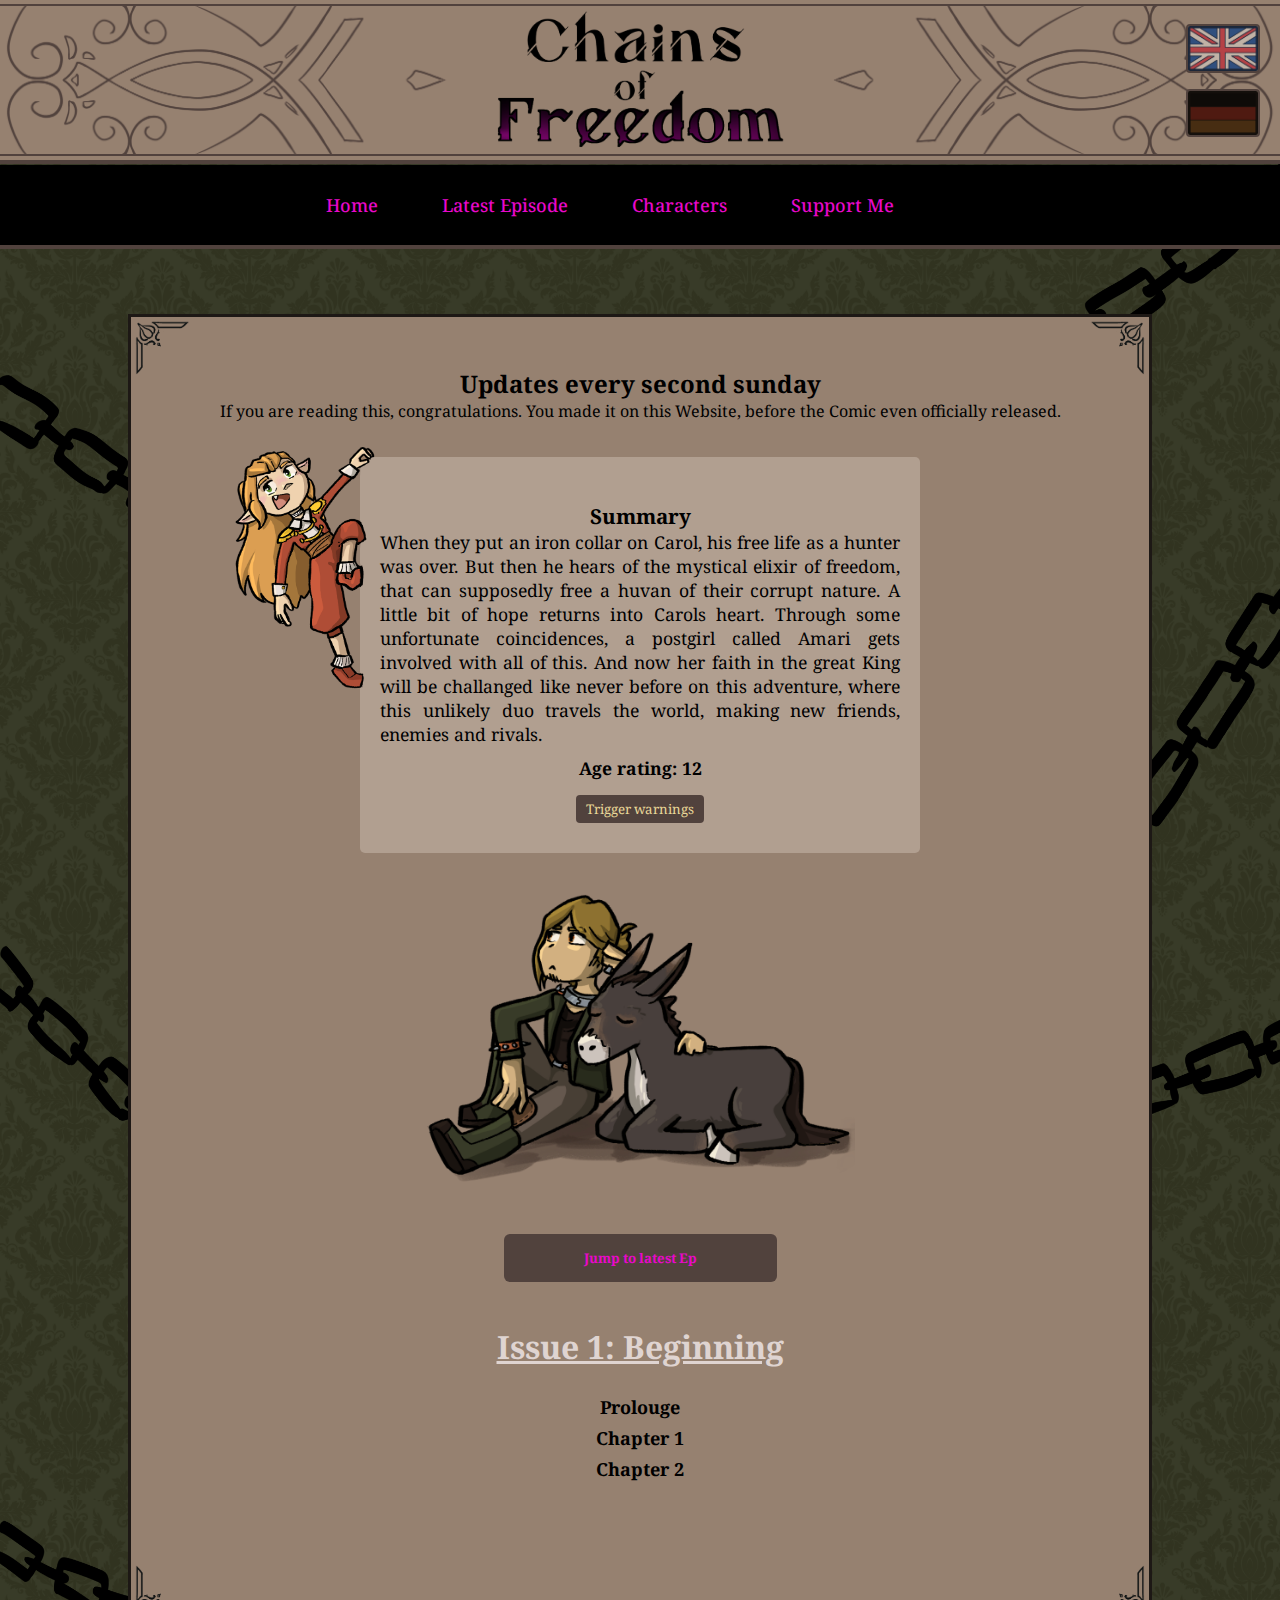
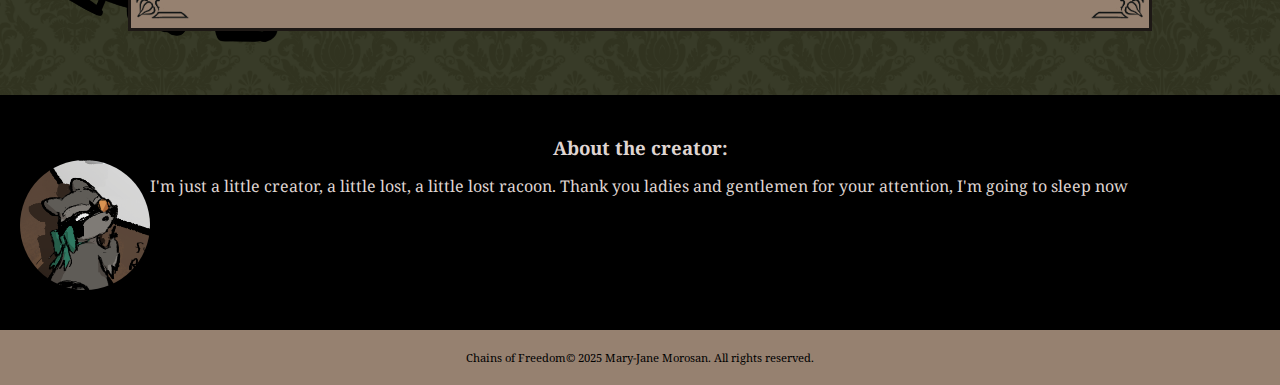
<file: index.html>
<!DOCTYPE html>
<html>
  <head>
    <!-- Light Mode -->
<link rel="stylesheet" href="style hp.css" media="(prefers-color-scheme: light)">

<!-- Dark Mode -->
<link rel="stylesheet" href="style hp dark.css" media="(prefers-color-scheme: dark)">
    <link href="https://fonts.googleapis.com/css2?family=Noto+Serif:ital,wght@0,100..900;1,100..900&display=swap" rel="stylesheet">
    <title>Chains of Freedom Home Page</title>
    <meta name="viewport" content="width=device-width, initial-scale=1.0">
  </head>
<body>
  
 <div class="top-bar">
  <div class="line top-line"></div>

  <div class="top-deco-left">
    <img src="Img/head deco desktop left.png" class="bar-deco desktop"/>
    <img src="Img/head deco tablet left.png" class="bar-deco tablet"/>
    <img src="Img/head deco mobile left.png" class="bar-deco mobile"/>
  </div>

  <div class="top-deco-right">
    <img src="Img/head deco desktop right.png" class="bar-deco desktop"/>
    <img src="Img/head deco tablet right.png" class="bar-deco tablet"/>
    <img src="Img/head deco mobile right.png" class="bar-deco mobile"/>
  </div>

  <div class="titlecard">
    <a href="index.html">
      <img src="Img/Title card.png" width="290px" />
    </a>
  </div>

  <div class="stack" id="desktop-languages">
    <div class="eng">
      <img src="Img/Eng on.png" width="70px" />
    </div>
    <div class="deu">
      <img id="deuFlag" src="Img/Deu off.png" width="70px" />
    </div>
  </div>

  <div class="line bottom-line"></div>
</div>

<hr style="color:#1d1815" />

<nav class="navbar">
  <div class="mobile-top">
    <div class="menu-icon" id="menu-icon">&#9776;</div>
    <div class="languages">
      <img src="Img/Eng on.png" width="40" />
      <img src="Img/Deu off.png" width="40"
           onmouseover="this.src='Img/Deu on.png';"
           onmouseout="this.src='Img/Deu off.png';" />
    </div>
  </div>

  <ul class="nav-bar" id="nav-bar">
    <li class="nav-button" id="selected"><a href="index.html">Home</a></li>
    <li class="nav-button"><a href="Episode Pages/A0 Ch0.html">Latest Episode</a></li>
    <li class="nav-button"><a href="Characters/Characters.html">Characters</a></li>
    <li class="nav-button"><a href="Support me/Support Me.html">Support Me</a></li>
    <li style="text-decoration: line-through;" class="disabled" ><a href="#" >Bonus</a></li>
  </ul>
</nav>

<script>
  const menuIcon = document.getElementById("menu-icon");
  const navBar = document.getElementById("nav-bar");
  menuIcon.addEventListener("click", () => { navBar.classList.toggle("show"); });

  const deuFlag = document.getElementById("deuFlag");
  deuFlag.addEventListener("mouseover", () => { deuFlag.src = "Img/Deu on.png"; });
  deuFlag.addEventListener("mouseout",  () => { deuFlag.src = "Img/Deu off.png"; });
</script>

<hr style="color:#1d1815">

<!-- Content -->
<div class="body">
  <div class="corner-top">
    <img id="top-left" src="Img/corner top left.png" width="60px" height="60px"/>
    <img id="top-right" src="Img/corner top right.png" width="60px" height="60px"/>
  </div>
  
  <h2 id="update-schedule">Updates every second sunday</h2>
  <p id="update-note">If you are reading this, congratulations. You made it on this Website, before the Comic even officially released.</p>

  <div class="chibi-container">
  <div id="amari" class="chibi">
    <img src="Img/Chibi Amari.png" alt="Amari" />
  </div>

  <div class="sumtext">
    <h3 class="summary">Summary</h3>
    <p>When they put an iron collar on Carol, his free life as a hunter was over. But then he hears of the mystical elixir of freedom, that can supposedly free a huvan of their corrupt nature. A little bit of hope returns into Carols heart. Through some unfortunate coincidences, a postgirl called Amari gets involved with all of this. And now her faith in the great King will be challanged like never before on this adventure, where this unlikely duo travels the world, making new friends, enemies and rivals. 
    </p>
    <div class="age-rating">
      <h4>Age rating: 12</h4>
    </div>
    <div id="triggers">Religious-Themes, christian-themes, mild-swearing, depiction-of-emotional-abuse, mild-blood, ...</div>
    <button id="toggle" class="trigger-warnings">Trigger warnings</button>
    <script>
  document.addEventListener("DOMContentLoaded", () => {
    const triggers = document.getElementById("triggers");
    const toggle = document.getElementById("toggle");

    if (triggers && toggle) {
      triggers.style.display = "none"; // start hidden

      toggle.addEventListener("click", () => {
        if (triggers.style.display === "none") {
          triggers.style.display = "block";
        } else {
          triggers.style.display = "none";
        }
      });
    }
  });
</script>
  </div>
</div>

  <div id="carol"><img src="Img\Chibi Carol.png" width="50%"/></div>
  <script type="text/JavaScript">
    
  </script>
<button id="newest-shiat"><a href="Episode Pages\test page\Episode Structure" class="ugly-link">Jump to latest Ep</a> </button>

  <div class="arc-decoration">
    <div class="chapter-box" id="Arc-box">
      <h1 class="Arc"> Issue 1: Beginning</h1>
   
        <ul>
          <li><a href="Episode Pages\A0 Ch0.html" class="chapter">Prolouge</a></li>
          <li><a href="#" class="chapter">Chapter 1</a></li>
          <li><a href="#" class="chapter">Chapter 2</a></li>
        </ul>
    </div>  

    <div id="jun" class="chibi">
      <img src="Img/Chibi Jun.png" alt="Jun" />
    </div>
  </div>

  <div class="corner-bottom">
    <div id="bottom-left"> <img src="Img\corner bottom left.png" width="60px" height="60px"/></div>
    <div id="bottom-right"> <img src="Img\corner bottom right.png" width="60px" height="60px"/></div>
  </div>
</div>

<div class="about-creator">
  <h3 id="creator">About the creator:</h3>
  <div class="me">
    <img id="avatar" src="Img/Profile pics/MJ Sona.png" width="130px" height="130px"/>
    <p id="about-me">
      I'm just a little creator, a little lost, a little lost racoon. Thank you ladies and gentlemen for your attention, I'm going to sleep now
    </p>
  </div>
</div>

<div class="footer">
<div> <p id="copyright">Chains of Freedom© 2025 Mary-Jane Morosan. All rights reserved.</p> </div>
</div>
</body>
</html>
</file>
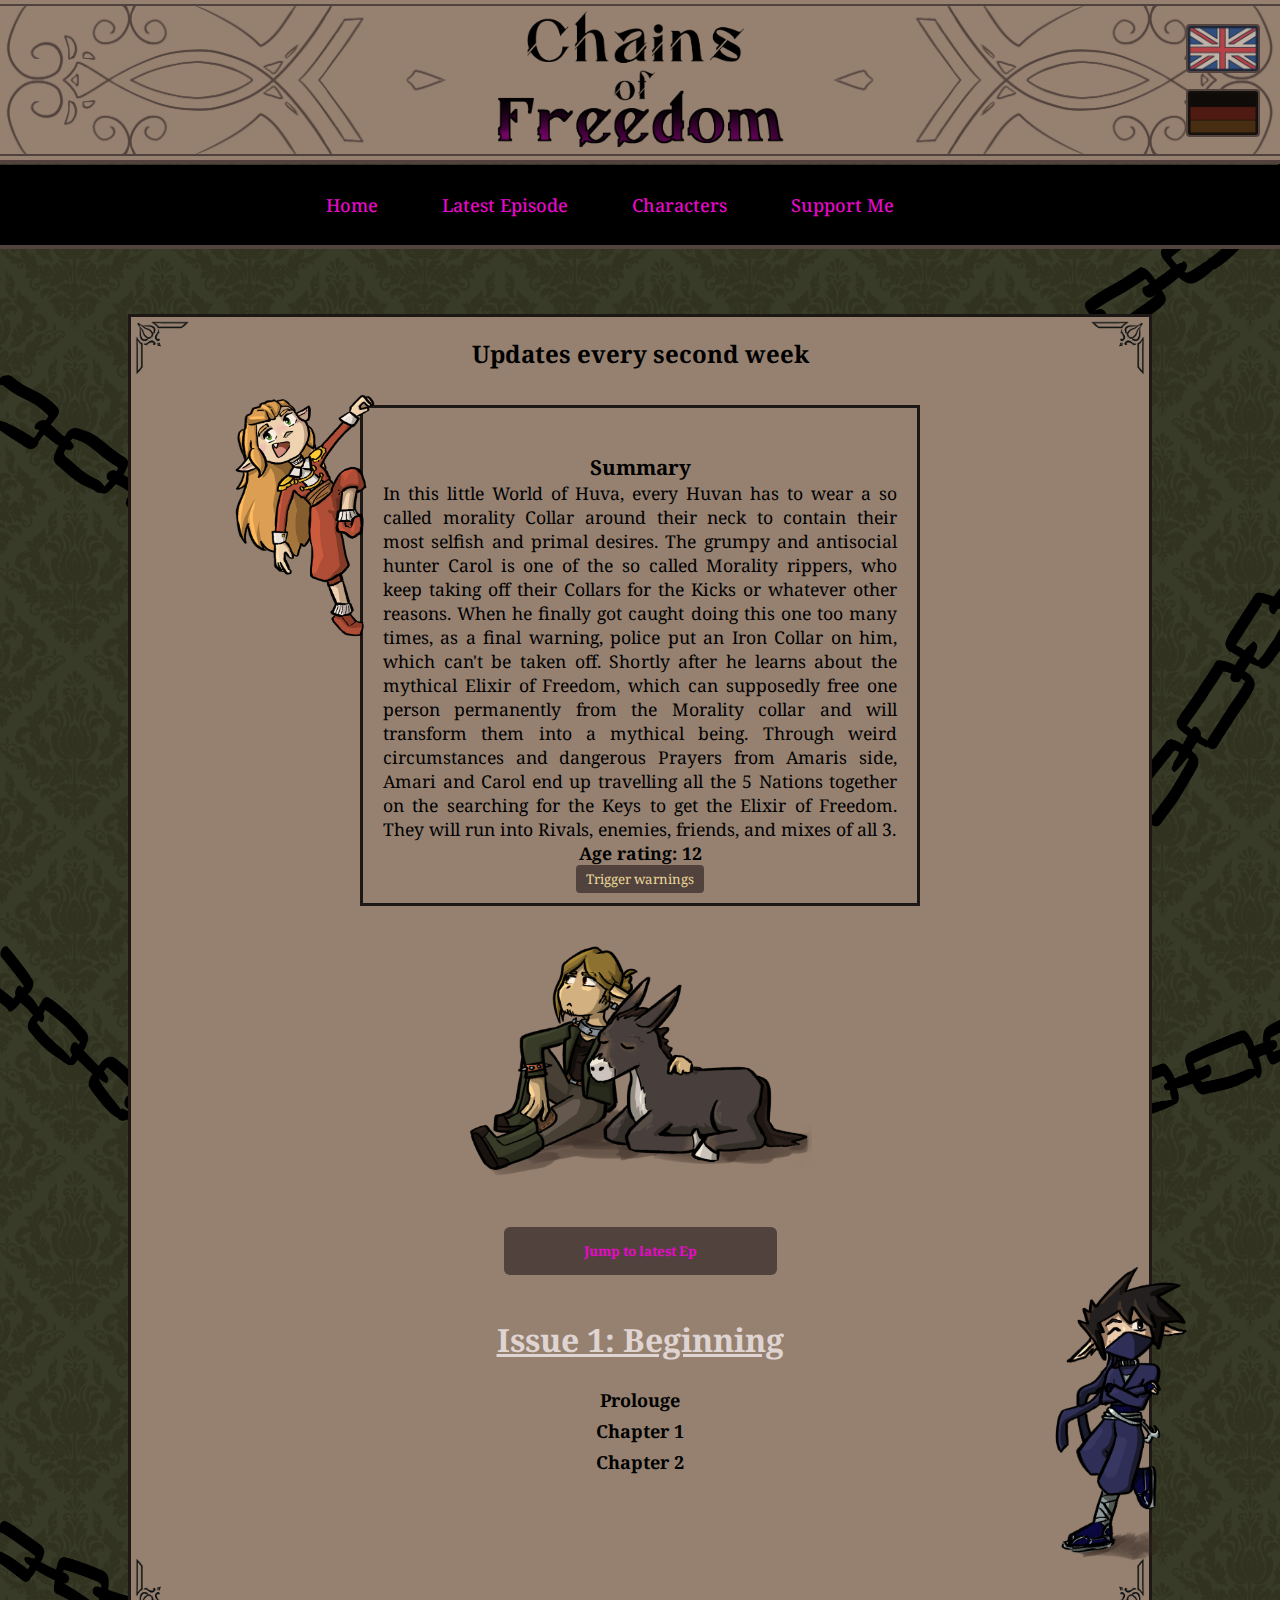
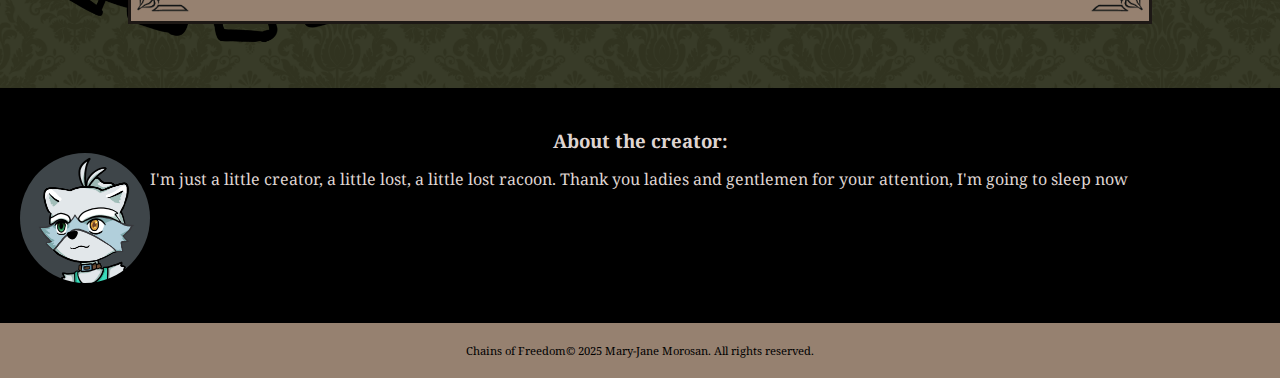
<file: Homepage Cof.html>
<!DOCTYPE html>

<html>
  <!--Header-->
  <head>
    <link href="/Home Page/style hp.css" rel="stylesheet"/>
    <link href="https://fonts.googleapis.com/css2?family=Noto+Serif:ital,wght@0,100..900;1,100..900&display=swap" rel="stylesheet">
    <title>Chains of Freedom Home Page</title>
  </head>
<body>
  
<div class="top-bar">
  <!-- Top horizontal line -->
  <div class="line top-line"></div>

  <!-- Left ornaments -->
  <div class="top-deco-left">
    <img src="\Home Page\Img\head deco desktop left.png" class="bar-deco desktop"/>
    <img src="\Home Page\Img\head deco tablet left.png" class="bar-deco tablet"/>
    <img src="\Home Page\Img\head deco mobile left.png" class="bar-deco mobile"/>
  </div>

  <!-- Right ornaments -->
  <div class="top-deco-right">
    <img src="\Home Page\Img\head deco desktop right.png" class="bar-deco desktop"/>
    <img src="\Home Page\Img\head deco tablet right.png" class="bar-deco tablet"/>
    <img src="\Home Page\Img\head deco mobile right.png" class="bar-deco mobile"/>
  </div>

  <!-- Title card -->
  <div class="titlecard">
    <a href="\Home Page\Homepage Cof.html">
      <img src="/Home Page/Img/Title card.png" width="290px" />
    </a>
  </div>

  <!-- Desktop language buttons -->
  <div class="stack" id="desktop-languages">
    <div class="eng">
      <img src="/Home Page/Img/Eng on.png" width="70px" />
    </div>
    <div class="deu">
      <img id="deuFlag" src="/Home Page/Img/Deu off.png" width="70px" />
    </div>
  </div>

  <!-- Bottom horizontal line -->
  <div class="line bottom-line"></div>
</div>

<hr style="color:#1d1815" />

<nav class="navbar">
  <!-- Mobile top bar -->
  <div class="mobile-top">
    <div class="menu-icon" id="menu-icon">&#9776;</div>
    <div class="languages">
      <img src="/Home Page/Img/Eng on.png" width="40" />
      <img
        src="/Home Page/Img/Deu off.png"
        width="40"
        onmouseover="this.src='/Home Page/Img/Deu on.png';"
        onmouseout="this.src='/Home Page/Img/Deu off.png';"
      />
    </div>
  </div>

  <!-- Navigation list -->
    
  <ul class="nav-bar" id="nav-bar">
    <li class="nav-button" id="selected"><a href="\Home Page\Homepage Cof.html">Home</a></li>
<!-- Don't forget to keep updating the latest 
     episode to jump to the right anchor tag -->
    <li class="nav-button"><a href="\Episode Pages\A0 Ch0.html#episode2">Latest Episode</a></li>
    <li class="nav-button"><a href="\Characters\Characters.html">Characters</a></li>
    <li class="nav-button"><a href="\Support me\Support Me.html">Support Me</a></li>
    <li style="text-decoration: line-through;" class="disabled" ><a href="#" >Bonus</a></li>   
    <!-- enable bonus again, by readding the nav button class -->
  </ul>
</nav>

<script>
  // Hamburger toggle
  const menuIcon = document.getElementById("menu-icon");
  const navBar = document.getElementById("nav-bar");
  menuIcon.addEventListener("click", () => {
    navBar.classList.toggle("show");
  });

  // Hover effect for desktop Deu flag
  const deuFlag = document.getElementById("deuFlag");
  deuFlag.addEventListener("mouseover", () => {
    deuFlag.src = "/Home Page/Img/Deu on.png";
  });
  deuFlag.addEventListener("mouseout", () => {
    deuFlag.src = "/Home Page/Img/Deu off.png";
  });
</script>
    
  <hr style="color:#1d1815">

<!-- Content -->
<div class="body">
  <div class="corner-top">
    <img id="top-left" src="/Home Page/Img/corner top left.png" width="60px" height="60px"/>
    <img id="top-right" src="/Home Page/Img/corner top right.png" width="60px" height="60px"/>
  </div>
  
  <h2 id="update-schedule">Updates every second week</h2>

  <div class="chibi-container">
  <div id="amari" class="chibi">
    <img src="/Home Page/Img/Chibi Amari.png" alt="Amari" />
  </div>

  <div class="sumtext">
    <h3 class="summary">Summary</h3>
    <p>In this little World of Huva, every Huvan has to wear a so called morality Collar around their neck to contain their most selfish and primal desires. 
The grumpy and antisocial hunter Carol is one of the so called Morality rippers, who keep taking off their Collars for the Kicks or whatever other reasons. When he finally got caught doing this one too many times, as a final warning, police put an Iron Collar on him, which can't be taken off. Shortly after he learns about the mythical Elixir of Freedom, which can supposedly free one person permanently from the Morality collar and will transform them into a mythical being. Through weird circumstances and dangerous Prayers from Amaris side, Amari and Carol end up travelling all the 5 Nations together on the searching for the Keys to get the Elixir of Freedom. They will run into Rivals, enemies, friends, and mixes of all 3.
</p>
    <div class="age-rating">
      <h4>Age rating: 12</h4>
    </div>
    <div id="triggers">Religious-Themes, christian-themes, mild-swearing, depiction-of-emotional-abuse, mild-blood, ...</div>
    <button id="toggle">Trigger warnings</button>
    <script>
  document.addEventListener("DOMContentLoaded", () => {
    const triggers = document.getElementById("triggers");
    const toggle = document.getElementById("toggle");

    if (triggers && toggle) {
      triggers.style.display = "none"; // start hidden

      toggle.addEventListener("click", () => {
        if (triggers.style.display === "none") {
          triggers.style.display = "block";
        } else {
          triggers.style.display = "none";
        }
      });
    }
  });
</script>
  </div>
</div>

  <div id="carol"><img src="\Home Page\Img\Chibi Carol.png" width="40%"/></div>
  <script type="text/JavaScript">
    
  </script>
<button id="newest-shiat"><a href="\Episode Pages\test page\Episode Structure" class="ugly-link">Jump to latest Ep</a> </button>

  <div class="arc-decoration">
    <div class="chapter-box" id="Arc-box">
      <h1 class="Arc"> Issue 1: Beginning</h1>
   
        <ul>
          <li><a href="\Episode Pages\A0 Ch0.html" class="chapter">Prolouge</a></li>
          <li><a href="#" class="chapter">Chapter 1</a></li>
          <li><a href="#" class="chapter">Chapter 2</a></li>
        </ul>
    </div>  

    <div id="jun" class="chibi">
      <img src="/Home Page/Img/Chibi Jun.png" alt="Jun" />
    </div>
  </div>

  <div class="corner-bottom">
    <div id="bottom-left"> <img src="\Home Page\Img\corner bottom left.png" width="60px" height="60px"/></div>
    <div id="bottom-right"> <img src="\Home Page\Img\corner bottom right.png" width="60px" height="60px"/></div>
  </div>
</div>

<div class="about-creator">
  <h3 id="creator">About the creator:</h3>
  <div class="me">
    <img id="avatar" src="\Home Page\Img\Tuber model.png" width="130px" height="130px"/>
    <p id="about-me">
      I'm just a little creator, a little lost, a little lost racoon. Thank you ladies and gentlemen for your attention, I'm going to sleep now
    </p>
  </div>
</div>

<div class="footer">
<div> <p id="copyright">Chains of Freedom© 2025 Mary-Jane Morosan. All rights reserved.</p> </div>
</div>
</body>
</html>
</file>
<file: style hp.css>
/* Brown: #51423D */
/* light brown: #8C705D */
/* Beige: #968170 */
/* Green: #383B28 */
/* Pink: #E808CA */
/* Yellow: #E9D899 */

:root {
  color-scheme: light;
}

body {
    background-color:#383B28!important; 
    background-repeat: repeat-y, repeat;
    background-size: 100%, 500px 500px;
    justify-content: center;
    align-items: center;
    min-height: 100vh;
    margin: 0;
    background-image: url("./Img/Chains.png"), url("./Img/Wallpaper.png")
}

* {
    font-family: "Noto Serif", serif;
    color: rgb(0, 0, 0);
    margin: 0px;
    padding:0px;
}

html {
  scroll-behavior: smooth;
}


hr {
display: block;
height: 1px;
border: 0;
border-top: 4px solid #51423D;
padding: 0;
}

/* --- TOP BAR --- */
.top-bar {
  position: relative;
  height: 160px;
  background: #968170;
  display: flex;
  justify-content: center;
  align-items: center;
  overflow: hidden; /* clip ornaments inside top-bar */
}

.title-card {
  padding: 2px;
}

/* Right ornament container */
.top-deco-right {
  position: absolute;
  top: 0;
  bottom: 0;
  right: 0;
  width: 100%; 
  overflow: hidden; 
  display: flex;
  justify-content: flex-end; 
  z-index: 1;
}


.bar-deco {
  position: absolute;
  top: 0;
  bottom: 0;
  width: auto;
  margin: 0;
  opacity: 0;
  transition: opacity 0.3s ease;
}

.desktop {
  height: 150px;
  top: 3px;
}

.tablet {
  height: 150px;
  top: 3px;
}

.mobile {
  top: 3px;
  height: 150px;
}

/* --- Horizontal lines --- */
.top-bar .line {
  position: absolute;
  left: 0;
  right: 0;
  height: 2px; /* slightly thicker, visible */
  background-color: #51423D;
  z-index: 2; /* below title card (3) and flags (4) */
}

#update-note {
 text-align: center;
}

.top-bar .top-line {
  top: 0px; 
  margin-top: 4px;
}

.top-bar .bottom-line {
  bottom: 0; 
  margin-bottom: 4px;
}

/* --- ORNAMENTS --- */
.top-deco-left {
  position: absolute;
  top: 0;
  bottom: 0;
  display: flex;
  align-items: stretch;
  margin: 0;
  width: auto;
  z-index: 1; /* under title + flags */
}

.top-deco-left { left: 0; }
.top-deco-right { right: 0; }

.bar-deco {
  padding: 2px;
}

/* --- Desktop view (default) --- */
.bar-deco.desktop { opacity: 1; }

/* --- Tablet view 1100px–800px --- */
@media (max-width: 1100px) {
  .bar-deco.desktop { opacity: 0; }
  .bar-deco.tablet { opacity: 1; }
  .bar-deco.mobile { opacity: 0; }
}

/* --- Mobile view ≤500px --- */
@media (max-width: 500px) {
  .bar-deco.desktop { opacity: 0; }
  .bar-deco.tablet { opacity: 0; }
  .bar-deco.mobile { opacity: 1; }
}

/* --- Title card --- */
.titlecard {
  position: relative;
  z-index: 3; /* above ornaments and lines */
}

.titlecard img {
  display: block;
  max-width: 300px;
  height: auto;
}

/* --- Language buttons --- */
.stack {
  position: absolute;
  top: 3px; 
  right: 20px;
  display: flex;
  flex-direction: column;
  gap: 8px;
  z-index: 4; 
}

.stack img {
  border: 2px solid #51423D;
  border-radius: 4px;
  display: block;
}

.eng img,
.deu img {
  border: 2px solid #51423D;
  border-radius: 4px;
  display: block;
}

/* --- TEXT --- */
h6 {
  color: beige !important;
  font-family: cursive;
}


#artist {
    position: absolute;
    text-align: left;
    left: 10px;
}

.navbar {
  width: 100%;
}

.nav-bar {
  display: flex;
  justify-content: center;
  align-items: center;
  list-style: none;
  background-color: #000;
  margin: 0;
  padding: 0;
  transition: none;
}

.nav-button {
  margin: 20px;
}

.nav-button a {
  color: #E808CA !important;
  text-decoration: none;
  display: block;
  padding: 8px 12px;
  font-weight: 500;
  transition: all 0.3s ease;
}

.nav-button a:hover {
  background-image: linear-gradient(140deg, #E9D899, #ee4485);
  background-size: 100%;
  -webkit-background-clip: text;
  -moz-background-clip: text;
  -webkit-text-fill-color: transparent;
  -moz-text-fill-color: transparent;
  cursor: pointer;
}

/* Hide hamburger + mobile top bar by default */
.menu-icon,
.mobile-top {
  display: none;
}

/* ======================== */
/* DESKTOP LANGUAGES (TOP BAR) */
/* ======================== */
#desktop-languages {
  display: flex;
  flex-direction: column;
  align-items: flex-end;
  position: absolute;
  right: 20px;
  top: 20px;
}

#desktop-languages img {
  margin: 4px 0;
  cursor: pointer;
}

/* ======================== */
/* MOBILE NAVIGATION STYLE */
/* ======================== */
@media (max-width: 768px) {
  /* Hide desktop languages */
  #desktop-languages {
    display: none;
  }

  /* Show mobile top bar */
  .mobile-top {
    display: flex;
    justify-content: space-between;
    align-items: center;
    padding: 10px 15px;
    background-color: #000;
  }

  /* Mobile hamburger icon */
  .menu-icon {
    display: block;
    font-size: 28px;
    color: #E808CA !important;
    cursor: pointer;
  }

  /* Mobile language icons */
  .mobile-top .languages {
    display: flex;
  }

  .mobile-top .languages img {
    margin-left: 10px;
    cursor: pointer;
  }

  /* Vertical nav bar */
  .nav-bar {
    flex-direction: column;
    align-items: center;
    max-height: 0;
    overflow: hidden;
    width: 100%;
    background-color: #000;
    transition: max-height 0.3s ease-in-out;
  }

  .nav-bar.show {
    max-height: 500px;
    padding: 10px 0;
  }

  .nav-bar .nav-button {
    width: 100%;
    display: flex;
    align-items: center;
    justify-content: center;
    padding: 12px 0;
    position: relative;
    margin: 0;
  }

  /* Divider line + glow */
  .nav-bar .nav-button::after {
    content: "";
    position: absolute;
    left: 0;
    right: 0;
    bottom: 0;
    height: 0.5px;
    background: #DFD4D1;
    box-shadow: 0 0 8px rgba(233, 216, 153, 0.6);
  }

  .nav-bar .nav-button:last-child::after {
    display: none;
  }

  .nav-button a {
    color: #E808CA !important;
    text-decoration: none;
    display: flex;
    align-items: center;
    justify-content: center;
    width: 100%;
  }
}
  

.corner-top {
    display: flex;
    justify-content: center;
}

.corner-bottom {
    display: flex;
    justify-content: center;
}

#top-left { 
    top: 0; left: 0; position: absolute;}

#top-right { top: 0; right: 0; position: absolute; }

#bottom-left { bottom: 0; left: 0; position: absolute;}

#bottom-right { bottom: 0; right: 0; position: absolute;}

/* Content */
.body {
  display: flex;
  flex-direction: column;
  align-items: center;
  background-color: #968170;
  border: 3px solid #1d1815;
  margin: 5% 10%;
  padding: 20px 80px;
  text-align: center;
  position: relative; /* so Jun can anchor here */
  box-sizing: border-box;
}

/* --- Flex container for summary and Amari --- */
.chibi-container {
  position: relative;
  display: flex;
  flex-direction: row; /* stays a row, even on mobile */
  justify-content: center;
  align-items: flex-start;
  width: fit-content;
  margin: 0 auto;
}

.jun {
  opacity: 0%;
}

#update-schedule {
  margin-top: 30px;
}

/* --- Summary box --- */
.sumtext {
  position: relative; /* anchor Amari here */
  z-index: 2;
  width: 95%;
  font-size: clamp(0.7rem, 2vw, 0.9rem);
  padding: 20px;
  padding-bottom: 10px;
  margin: 10px auto;
  border-radius: 5px;
  background-color: #B19F90;
  max-width: 500px;
  text-align: justify;
  display: flex;
  flex-direction: column;
  align-items: center;
}

/* ====== Chibi base (replace previous .chibi and .chibi img rules) ====== */
.chibi {
  position: absolute;
  pointer-events: none;
  z-index: 3;
}

/* chibi image sizing: clamps to a sensible min, preferred vw, and max */
.chibi img {
  width: clamp(45px, 12vw, 140px); /* smaller min, scales with viewport */
  height: auto;
  display: block;
}

/* ====== Container anchoring (ensure sumtext is the anchor) ====== */
.chibi-container {
  position: relative;  /* anchors absolute positioned children */
  display: flex;
  flex-direction: row;
  justify-content: center;
  align-items: flex-start;
  width: fit-content;
  margin: 0 auto;
  flex-wrap: nowrap;   /* prevent accidental wrapping into a column */
}

/* Make sure .sumtext remains the positioning context for Amari */
.chibi-container .sumtext {
  position: relative;
  z-index: 2;
}


/* ====== Default / Desktop ====== */
#amari {
  position: absolute;
  top: clamp(4px, 0.6vw, 10px);  /* gentle vertical offset */
  left: 9px;
  top: 25px;
  transform: translateX(calc(-38px - 2vw)); /* viewport-based overlap */
}

/* ====== Mid-size (tablet-ish, up to ~1100px) ====== */
@media (max-width: 1100px) {
  .chibi img {
    width: clamp(40px, 11vw, 130px);
  }

  #amari {
    top: clamp(26px, 1.2vw, 50px);
    left:23px;
    transform: translateX(calc(-32px - 3vw)); /* slightly more inward overlap */
  }
}

/* ====== Small screens (mobile landscape / narrow tablets) ====== */
@media (max-width: 800px) {
  .chibi-container {
    display: flex;
    flex-direction: row;     /* stay in a row */
    align-items: flex-start;
    justify-content: center;
    gap: 8px;
    flex-wrap: nowrap;
  }

  .chibi img {
    width: clamp(36px, 18vw, 100px);
    min-width: 34px;
  }

  #amari {
    top: clamp(20px, 2vw, 24px);
    transform: translateX(calc(-24px - 2vw)); 
  }


  .sumtext {
    width: 95%;
    padding: 5px;
    font-size: clamp(0.65rem, 2.2vw, 0.9rem);
  }
}

/* ====== Extra small (phones under 500px) ====== */
@media (max-width: 500px) {
  #amari {
    top: clamp(18px, 2vw, 26px);
    transform: translateX(calc(-20px - 1.5vw)); /* even gentler overlap */
  }

  .chibi img {
    width: clamp(30px, 22vw, 80px);
  }

  .sumtext {
    font-size: clamp(0.6rem, 2vw, 0.8rem);
  }
}
  
@media (max-width: 480px) {
  #amari {
    top: 13px; /* moved down from 0 */
    left: -20px;
    transform: translate(-14%, -2%); /* slight vertical adjustment */
  }

  .chibi img {
    width: clamp(28px, 24vw, 70px); /* smaller image for tiny screens */
  }

  .sumtext {
    font-size: clamp(0.55rem, 2vw, 0.75rem); /* ensure text stays readable */
    margin: 5px;;
  }
}

/* MOBILE FIXES */
@media (max-width: 800px) {
  .body {
    margin: 3% 3%;           /* less side margin */
    padding: 20px 20px;      /* less padding so content fits */
  }

  .sumtext {
    width: 100%;
    max-width: 100%;
    margin: 2px;            /* remove extra horizontal margin */
    font-size: clamp(0.8rem, 2.5vw, 1rem);
  }

  p {
    padding: 15px 15px;
    text-align: left;        /* more natural on mobile */
  }

  #newest-shiat {
    width: 100%;
    margin: 20px 0;
  }
}

/* Desktop Summary Box */
.sumtext {
  width: 80%;
  max-width: 700px;
  grid-area: 1 / 1;
  z-index: 1; /* keeps it above background but under chibi if needed */
  margin: 5% auto;
  font-size: clamp(0.9rem, 2vw, 1.1rem);
  background-color: #B19F90;
  box-sizing: border-box;
}

.summary {
  position: relative;
  padding-top: 25px;
  display: inline-block;
}

/* Trigger Button + Text */
.trigger-warnings {
  margin-bottom: 20px;
  margin-top: 5px;
  display: block;
}

#triggers {
  color: #E9D899;
  margin: 4px;
}

.age-rating {
  padding: 10px;
}

#toggle {
  color: #E9D899;
  padding: 5px 10px;
  background-color: #51423D;
  border: none;
  border-radius: 4px;
}


#toggle:hover {
  cursor: pointer;
  background-color: #E808CA !important;
}

/* Button below summary */
#newest-shiat {
  padding: 15px 80px;
  margin: 5%;
  background-color: #51423D;
  color: #E808CA !important;
  border: none;
  border-radius: 6px;
}

#newest-shiat:hover {
  background-color: #E9D899;
  cursor: pointer;
}

/* Utility */
.ugly-link {
  color: #E808CA !important;
  text-decoration: none;
  font-weight: bold;
}

.ugly-link:hover {
  text-decoration: underline;
}

.arc-decoration {
  display: flex;
  flex-direction: row;
  align-items: flex-end; /* keeps Jun level with Arc box bottom */
  justify-content: center; /* keeps Arc box centered */
  position: relative; /* allows Jun to be absolutely positioned inside */
  margin: 0;
  width: 100%;
}

.Arc {
    text-align: center;
    text-decoration: underline;
    padding-bottom: 20px;
    color: #DFD4D1 !important;
    
}

.chapter {
    text-decoration: none;
}

.chapter:hover {
    text-decoration: underline;
    color:#E9D899 !important;
    cursor: pointer;
}

.chapter-box {
   
    margin: 0px ;
    padding-bottom: 100px;
    position: relative;
    text-align: center
}

/* --- Base: Jun sticks to bottom-right of ul --- */
#Arc-box {
  position: relative;
  display: flex;
  flex-direction: column;
  align-items: center; /* keeps list centered */
  justify-content: flex-start;
}

/* Keep list centered regardless of Jun */
ul {
  text-align: center;
  padding-bottom: 20px;
  margin: 0 auto;
  position: relative;
}

#jun {
  position: absolute;
  right: -118px;   /* matches .body padding */
  bottom: 0;
  margin: 0;
  z-index: 3;
}

#jun img {
  width: 136px;
  max-width: 22vw;
  height: auto;
  opacity: 0%; /* remove that property, after the Yamoto arc! */
}

/* ====== Mid-size breakpoint (tablet-ish) ====== */
@media (max-width: 1100px) {
  #jun {
    right: -108px;
    bottom: 10px;
  }

  #jun img {
    width: clamp(80px, 11vw, 130px);
  }
}

/* ====== Smaller screens ====== */
@media (max-width: 800px) {
  #jun {
    right: -44px;
    bottom: 20px;
  }

  #jun img {
    width: clamp(60px, 18vw, 100px);
  }
}

/* ====== Very small screens (mobile, ~480px) ====== */
@media (max-width: 480px) {
  #jun {
    right: -39px;
    bottom: 40px;
  }

  #jun img {
    width: clamp(40px, 25vw, 70px);
  }
}

li {color: black(255, 0, 208);
    list-style-type: none; 
    font-weight: bold;
    font-size:large;
    margin: 7px 2px;
}

#creator {
  color:#DFD4D1 !important;
}

.about-creator {
    display: flex;
    flex-direction: column;
    justify-content: center;
    margin-top: 50px;
    text-align: center;
    padding: 40px 20px;
    background-color: #000000;
}

#avatar{
    border-radius: 50%;
    
}

.me {
    display: flex;
    margin:0px;
}

.footer {
    padding: 20px 20px;
    margin: 0px;
    background-color: #968170;
}

#copyright {
  font-size: 0.7em;
  text-align: center;
}

#about-me {
    padding-top: 15px;
    color:#DFD4D1 !important;
}

#selected {
    color:#E9D899 !important;
}
</file>
<file: style hp dark.css>
/* Brown: #51423D */
/* light brown: #8C705D */
/* Beige: #201A18 */
/* Green: #383B28 */
/* Pink: #E808CA */
/* Yellow: #E9D899 */

:root {
  color-scheme: light;
}

body {
    background-color:#1E240F!important; 
    background-repeat: repeat-y, repeat;
    background-size: 100%, 500px 500px;
    justify-content: center;
    align-items: center;
    min-height: 100vh;
    margin: 0;
    background-image: url("./Img/Chains.png"), url("./Img/Wallpaper texture dark.png")
}

* {
    font-family: "Noto Serif", serif;
    color: #B19F90;
    margin: 0px;
    padding:0px;
}

html {
  scroll-behavior: smooth;
}


hr {
display: block;
height: 1px;
border: 0;
border-top: 4px solid #51423D;
padding: 0;
}

.disabled {
  color:#000 ;
}

/* --- TOP BAR --- */
.top-bar {
  position: relative;
  height: 160px;
  background: #201A18;
  display: flex;
  justify-content: center;
  align-items: center;
  overflow: hidden; /* clip ornaments inside top-bar */
}

.title-card {
  padding: 2px;
}

/* Right ornament container */
.top-deco-right {
  position: absolute;
  top: 0;
  bottom: 0;
  right: 0;
  width: 100%; 
  overflow: hidden; 
  display: flex;
  justify-content: flex-end; 
  z-index: 1;
}


.bar-deco {
  position: absolute;
  top: 0;
  bottom: 0;
  width: auto;
  margin: 0;
  opacity: 0;
  transition: opacity 0.3s ease;
}

.desktop {
  height: 150px;
  top: 3px;
}

.tablet {
  height: 150px;
  top: 3px;
}

.mobile {
  top: 3px;
  height: 150px;
}

/* --- Horizontal lines --- */
.top-bar .line {
  position: absolute;
  left: 0;
  right: 0;
  height: 2px; /* slightly thicker, visible */
  background-color: #51423D;
  z-index: 2; /* below title card (3) and flags (4) */
}

#update-note {
 text-align: center;
}

.top-bar .top-line {
  top: 0px; 
  margin-top: 4px;
}

.top-bar .bottom-line {
  bottom: 0; 
  margin-bottom: 4px;
}

/* --- ORNAMENTS --- */
.top-deco-left {
  position: absolute;
  top: 0;
  bottom: 0;
  display: flex;
  align-items: stretch;
  margin: 0;
  width: auto;
  z-index: 1; /* under title + flags */
}

.top-deco-left { left: 0; }
.top-deco-right { right: 0; }

.bar-deco {
  padding: 2px;
}

/* --- Desktop view (default) --- */
.bar-deco.desktop { opacity: 1; }

/* --- Tablet view 1100px–800px --- */
@media (max-width: 1100px) {
  .bar-deco.desktop { opacity: 0; }
  .bar-deco.tablet { opacity: 1; }
  .bar-deco.mobile { opacity: 0; }
}

/* --- Mobile view ≤500px --- */
@media (max-width: 500px) {
  .bar-deco.desktop { opacity: 0; }
  .bar-deco.tablet { opacity: 0; }
  .bar-deco.mobile { opacity: 1; }
}

/* --- Title card --- */
.titlecard {
  position: relative;
  z-index: 3; /* above ornaments and lines */
}

.titlecard img {
  display: block;
  max-width: 300px;
  height: auto;
}

/* --- Language buttons --- */
.stack {
  position: absolute;
  top: 3px; 
  right: 20px;
  display: flex;
  flex-direction: column;
  gap: 8px;
  z-index: 4; 
}

.stack img {
  border: 2px solid #51423D;
  border-radius: 4px;
  display: block;
}

.eng img,
.deu img {
  border: 2px solid #51423D;
  border-radius: 4px;
  display: block;
}

/* --- TEXT --- */
h6 {
  color: beige!important;
  font-family: cursive;
}


#artist {
    position: absolute;
    text-align: left;
    left: 10px;
}

.navbar {
  width: 100%;
}

.nav-bar {
  display: flex;
  justify-content: center;
  align-items: center;
  list-style: none;
  background-color: #000;
  margin: 0;
  padding: 0;
  transition: none;
}

.nav-button {
  margin: 20px;
}

.nav-button a {
  color: #E808CA !important;
  text-decoration: none;
  display: block;
  padding: 8px 12px;
  font-weight: 500;
  transition: all 0.3s ease;
}

.nav-button a:hover {
  background-image: linear-gradient(140deg, #E9D899, #ee4485);
  background-size: 100%;
  -webkit-background-clip: text;
  -moz-background-clip: text;
  -webkit-text-fill-color: transparent;
  -moz-text-fill-color: transparent;
  cursor: pointer;
}

/* Hide hamburger + mobile top bar by default */
.menu-icon,
.mobile-top {
  display: none;
}

/* ======================== */
/* DESKTOP LANGUAGES (TOP BAR) */
/* ======================== */
#desktop-languages {
  display: flex;
  flex-direction: column;
  align-items: flex-end;
  position: absolute;
  right: 20px;
  top: 20px;
}

#desktop-languages img {
  margin: 4px 0;
  cursor: pointer;
}

/* ======================== */
/* MOBILE NAVIGATION STYLE */
/* ======================== */
@media (max-width: 768px) {
  /* Hide desktop languages */
  #desktop-languages {
    display: none;
  }

  /* Show mobile top bar */
  .mobile-top {
    display: flex;
    justify-content: space-between;
    align-items: center;
    padding: 10px 15px;
    background-color: #000;
  }

  /* Mobile hamburger icon */
  .menu-icon {
    display: block;
    font-size: 28px;
    color: #E808CA !important;
    cursor: pointer;
  }

  /* Mobile language icons */
  .mobile-top .languages {
    display: flex;
  }

  .mobile-top .languages img {
    margin-left: 10px;
    cursor: pointer;
  }

  /* Vertical nav bar */
  .nav-bar {
    flex-direction: column;
    align-items: center;
    max-height: 0;
    overflow: hidden;
    width: 100%;
    background-color: #000;
    transition: max-height 0.3s ease-in-out;
  }

  .nav-bar.show {
    max-height: 500px;
    padding: 10px 0;
  }

  .nav-bar .nav-button {
    width: 100%;
    display: flex;
    align-items: center;
    justify-content: center;
    padding: 12px 0;
    position: relative;
    margin: 0;
  }

  /* Divider line + glow */
  .nav-bar .nav-button::after {
    content: "";
    position: absolute;
    left: 0;
    right: 0;
    bottom: 0;
    height: 0.5px;
    background: #DFD4D1;
    box-shadow: 0 0 8px rgba(233, 216, 153, 0.6);
  }

  .nav-bar .nav-button:last-child::after {
    display: none;
  }

  .nav-button a {
    color: #E808CA !important;
    text-decoration: none;
    display: flex;
    align-items: center;
    justify-content: center;
    width: 100%;
  }
}
  

.corner-top {
    display: flex;
    justify-content: center;
}

.corner-bottom {
    display: flex;
    justify-content: center;
}

#top-left { 
    top: 0; left: 0; position: absolute;}

#top-right { top: 0; right: 0; position: absolute; }

#bottom-left { bottom: 0; left: 0; position: absolute;}

#bottom-right { bottom: 0; right: 0; position: absolute;}

/* Content */
.body {
  display: flex;
  flex-direction: column;
  align-items: center;
  background-color: #201A18;
  border: 3px solid #51423D;
  margin: 5% 10%;
  padding: 20px 80px;
  text-align: center;
  position: relative; /* so Jun can anchor here */
  box-sizing: border-box;
}

/* --- Flex container for summary and Amari --- */
.chibi-container {
  position: relative;
  display: flex;
  flex-direction: row; /* stays a row, even on mobile */
  justify-content: center;
  align-items: flex-start;
  width: fit-content;
  margin: 0 auto;
}

.jun {
  opacity: 0%;
}

#update-schedule {
  margin-top: 30px;
}

/* --- Summary box --- */
.sumtext {
  position: relative; /* anchor Amari here */
  z-index: 2;
  width: 95%;
  font-size: clamp(0.7rem, 2vw, 0.9rem);
  padding: 20px;
  padding-bottom: 10px;
  margin: 10px auto;
  border-radius: 5px;
  max-width: 500px;
  text-align: justify;
  display: flex;
  flex-direction: column;
  align-items: center;
}

/* ====== Chibi base (replace previous .chibi and .chibi img rules) ====== */
.chibi {
  position: absolute;
  pointer-events: none;
  z-index: 3;
}

/* chibi image sizing: clamps to a sensible min, preferred vw, and max */
.chibi img {
  width: clamp(45px, 12vw, 140px); /* smaller min, scales with viewport */
  height: auto;
  display: block;
}

/* ====== Container anchoring (ensure sumtext is the anchor) ====== */
.chibi-container {
  position: relative;  /* anchors absolute positioned children */
  display: flex;
  flex-direction: row;
  justify-content: center;
  align-items: flex-start;
  width: fit-content;
  margin: 0 auto;
  flex-wrap: nowrap;   /* prevent accidental wrapping into a column */
}

/* Make sure .sumtext remains the positioning context for Amari */
.chibi-container .sumtext {
  position: relative;
  z-index: 2;
}


/* ====== Default / Desktop ====== */
#amari {
  position: absolute;
  top: clamp(4px, 0.6vw, 10px);  /* gentle vertical offset */
  left: 9px;
  top: 25px;
  transform: translateX(calc(-38px - 2vw)); /* viewport-based overlap */
}

/* ====== Mid-size (tablet-ish, up to ~1100px) ====== */
@media (max-width: 1100px) {
  .chibi img {
    width: clamp(40px, 11vw, 130px);
  }

  #amari {
    top: clamp(26px, 1.2vw, 50px);
    left:23px;
    transform: translateX(calc(-32px - 3vw)); /* slightly more inward overlap */
  }
}

/* ====== Small screens (mobile landscape / narrow tablets) ====== */
@media (max-width: 800px) {
  .chibi-container {
    display: flex;
    flex-direction: row;     /* stay in a row */
    align-items: flex-start;
    justify-content: center;
    gap: 8px;
    flex-wrap: nowrap;
  }

  .chibi img {
    width: clamp(36px, 18vw, 100px);
    min-width: 34px;
  }

  #amari {
    top: clamp(20px, 2vw, 24px);
    transform: translateX(calc(-24px - 2vw)); 
  }


  .sumtext {
    width: 95%;
    padding: 5px;
    font-size: clamp(0.65rem, 2.2vw, 0.9rem);
  }
}

/* ====== Extra small (phones under 500px) ====== */
@media (max-width: 500px) {
  #amari {
    top: clamp(18px, 2vw, 26px);
    transform: translateX(calc(-20px - 1.5vw)); /* even gentler overlap */
  }

  .chibi img {
    width: clamp(30px, 22vw, 80px);
  }

  .sumtext {
    font-size: clamp(0.6rem, 2vw, 0.8rem);
  }
}
  
@media (max-width: 480px) {
  #amari {
    top: 13px; /* moved down from 0 */
    left: -20px;
    transform: translate(-14%, -2%); /* slight vertical adjustment */
  }

  .chibi img {
    width: clamp(28px, 24vw, 70px); /* smaller image for tiny screens */
  }

  .sumtext {
    font-size: clamp(0.55rem, 2vw, 0.75rem); /* ensure text stays readable */
    margin: 5px;;
  }
}

/* MOBILE FIXES */
@media (max-width: 800px) {
  .body {
    margin: 3% 3%;           /* less side margin */
    padding: 20px 20px;      /* less padding so content fits */
  }

  .sumtext {
    width: 100%;
    max-width: 100%;
    margin: 2px;            /* remove extra horizontal margin */
    font-size: clamp(0.8rem, 2.5vw, 1rem);
  }

  p {
    padding: 15px 15px;
    text-align: left;        /* more natural on mobile */
  }

  #newest-shiat {
    width: 100%;
    margin: 20px 0;
  }
}

/* Desktop Summary Box */
.sumtext {
  width: 80%;
  max-width: 700px;
  grid-area: 1 / 1;
  z-index: 1; /* keeps it above background but under chibi if needed */
  margin: 5% auto;
  font-size: clamp(0.9rem, 2vw, 1.1rem);
  background-color: #3a302c;
  box-sizing: border-box;
}

.summary {
  position: relative;
  padding-top: 25px;
  display: inline-block;
}

/* Trigger Button + Text */
.trigger-warnings {
  margin-bottom: 20px;
  margin-top: 5px;
  display: block;
}

#triggers {
  color: #E9D899;
  margin: 4px;
}

.age-rating {
  padding: 10px;
}

#toggle {
  color: #E9D899;
  padding: 5px 10px;
  background-color: #51423D;
  border: none;
  border-radius: 4px;
}


#toggle:hover {
  cursor: pointer;
  background-color: #E808CA !important;
}

/* Button below summary */
#newest-shiat {
  padding: 15px 80px;
  margin: 5%;
  background-color: #51423D;
  color: #E808CA !important;
  border: none;
  border-radius: 6px;
}

#newest-shiat:hover {
  background-color: #E9D899;
  cursor: pointer;
}

/* Utility */
.ugly-link {
  color: #E808CA !important;
  text-decoration: none;
  font-weight: bold;
}

.ugly-link:hover {
  text-decoration: underline;
}

.arc-decoration {
  display: flex;
  flex-direction: row;
  align-items: flex-end; /* keeps Jun level with Arc box bottom */
  justify-content: center; /* keeps Arc box centered */
  position: relative; /* allows Jun to be absolutely positioned inside */
  margin: 0;
  width: 100%;
}

.Arc {
    text-align: center;
    text-decoration: underline;
    padding-bottom: 20px;
    color: #B19F90!important;
    
}

.chapter {
    text-decoration: none;
}

.chapter:hover {
    text-decoration: underline;
    color:#E9D899 !important;
    cursor: pointer;
}

.chapter-box {
   
    margin: 0px ;
    padding-bottom: 100px;
    position: relative;
    text-align: center
}

/* --- Base: Jun sticks to bottom-right of ul --- */
#Arc-box {
  position: relative;
  display: flex;
  flex-direction: column;
  align-items: center; /* keeps list centered */
  justify-content: flex-start;
}

/* Keep list centered regardless of Jun */
ul {
  text-align: center;
  padding-bottom: 20px;
  margin: 0 auto;
  position: relative;
}

#jun {
  position: absolute;
  right: -118px;   /* matches .body padding */
  bottom: 0;
  margin: 0;
  z-index: 3;
}

#jun img {
  width: 136px;
  max-width: 22vw;
  height: auto;
  opacity: 0%; /* remove that property, after the Yamoto arc! */
}

/* ====== Mid-size breakpoint (tablet-ish) ====== */
@media (max-width: 1100px) {
  #jun {
    right: -108px;
    bottom: 10px;
  }

  #jun img {
    width: clamp(80px, 11vw, 130px);
  }
}

/* ====== Smaller screens ====== */
@media (max-width: 800px) {
  #jun {
    right: -44px;
    bottom: 20px;
  }

  #jun img {
    width: clamp(60px, 18vw, 100px);
  }
}

/* ====== Very small screens (mobile, ~480px) ====== */
@media (max-width: 480px) {
  #jun {
    right: -39px;
    bottom: 40px;
  }

  #jun img {
    width: clamp(40px, 25vw, 70px);
  }
}

li {color: black(255, 0, 208);
    list-style-type: none; 
    font-weight: bold;
    font-size:large;
    margin: 7px 2px;
}

#creator {
  color:#DFD4D1 !important;
}

.about-creator {
    display: flex;
    flex-direction: column;
    justify-content: center;
    margin-top: 50px;
    text-align: center;
    padding: 40px 20px;
    background-color: #000000;
}

#avatar{
    border-radius: 50%;
    
}

.me {
    display: flex;
    margin:0px;
}

.footer {
    padding: 20px 20px;
    margin: 0px;
    background-color: #201A18;
}

#copyright {
  font-size: 0.7em;
  text-align: center;
}

#about-me {
    padding-top: 15px;
    color:#DFD4D1 !important;
}

#selected {
    color:#E9D899 !important;
}
</file>
<file: Home Page/style hp.css>
/* Brown: #51423D */
/* light brown: #8C705D */
/* Beige: #968170 */
/* Green: #383B28 */
/* Pink: #E808CA */
/*Yellow: #E9D899 */

body {
    background-color:#383B28; 
    background-repeat: repeat-y, repeat;
    background-size: 100%, 500px 500px;
    justify-content: center;
    align-items: center;
    min-height: 100vh;
    margin: 0;
    background-image: url("./Img/Chain\ background\ trans.png"), url("./Img/Wallpaper.png")
}

* {
    font-family: "Noto Serif", serif;
    color: rgb(0, 0, 0);
    margin: 0px;
    padding:0px;
}

html {
  scroll-behavior: smooth;
}

hr {
display: block;
height: 1px;
border: 0;
border-top: 4px solid #51423D;
padding: 0;
}

/* --- TOP BAR --- */
.top-bar {
  position: relative;
  height: 160px;
  background: #968170;
  display: flex;
  justify-content: center;
  align-items: center;
  overflow: hidden; /* clip ornaments inside top-bar */
}

.title-card {
  padding: 2px;
}

/* Right ornament container */
.top-deco-right {
  position: absolute;
  top: 0;
  bottom: 0;
  right: 0;
  width: 100%; 
  overflow: hidden; 
  display: flex;
  justify-content: flex-end; 
  z-index: 1;
}


.bar-deco {
  position: absolute;
  top: 0;
  bottom: 0;
  width: auto;
  margin: 0;
  opacity: 0;
  transition: opacity 0.3s ease;
}

.desktop {
  height: 150px;
  top: 3px;
}

.tablet {
  height: 150px;
  top: 3px;
}

.mobile {
  top: 3px;
  height: 150px;
}

/* --- Horizontal lines --- */
.top-bar .line {
  position: absolute;
  left: 0;
  right: 0;
  height: 2px; /* slightly thicker, visible */
  background-color: #51423D;
  z-index: 2; /* below title card (3) and flags (4) */
}

.top-bar .top-line {
  top: 0px; 
  margin-top: 4px;
}

.top-bar .bottom-line {
  bottom: 0; 
  margin-bottom: 4px;
}

/* --- ORNAMENTS --- */
.top-deco-left {
  position: absolute;
  top: 0;
  bottom: 0;
  display: flex;
  align-items: stretch;
  margin: 0;
  width: auto;
  z-index: 1; /* under title + flags */
}

.top-deco-left { left: 0; }
.top-deco-right { right: 0; }

.bar-deco {
  padding: 2px;
}

/* --- Desktop view (default) --- */
.bar-deco.desktop { opacity: 1; }

/* --- Tablet view 1100px–800px --- */
@media (max-width: 1100px) {
  .bar-deco.desktop { opacity: 0; }
  .bar-deco.tablet { opacity: 1; }
  .bar-deco.mobile { opacity: 0; }
}

/* --- Mobile view ≤500px --- */
@media (max-width: 500px) {
  .bar-deco.desktop { opacity: 0; }
  .bar-deco.tablet { opacity: 0; }
  .bar-deco.mobile { opacity: 1; }
}

/* --- Title card --- */
.titlecard {
  position: relative;
  z-index: 3; /* above ornaments and lines */
}

.titlecard img {
  display: block;
  max-width: 300px;
  height: auto;
}

/* --- Language buttons --- */
.stack {
  position: absolute;
  top: 3px; 
  right: 20px;
  display: flex;
  flex-direction: column;
  gap: 8px;
  z-index: 4; 
}

.stack img {
  border: 2px solid #51423D;
  border-radius: 4px;
  display: block;
}

.eng img,
.deu img {
  border: 2px solid #51423D;
  border-radius: 4px;
  display: block;
}

/* --- TEXT --- */
h6 {
  color: beige;
  font-family: cursive;
}


#artist {
    position: absolute;
    text-align: left;
    left: 10px;
}

.navbar {
  width: 100%;
}

.nav-bar {
  display: flex;
  justify-content: center;
  align-items: center;
  list-style: none;
  background-color: #000;
  margin: 0;
  padding: 0;
  transition: none;
}

.nav-button {
  margin: 20px;
}

.nav-button a {
  color: #E808CA;
  text-decoration: none;
  display: block;
  padding: 8px 12px;
  font-weight: 500;
  transition: all 0.3s ease;
}

.nav-button a:hover {
  background-image: linear-gradient(140deg, #E9D899, #ee4485);
  background-size: 100%;
  -webkit-background-clip: text;
  -moz-background-clip: text;
  -webkit-text-fill-color: transparent;
  -moz-text-fill-color: transparent;
  cursor: pointer;
}

/* Hide hamburger + mobile top bar by default */
.menu-icon,
.mobile-top {
  display: none;
}

/* ======================== */
/* DESKTOP LANGUAGES (TOP BAR) */
/* ======================== */
#desktop-languages {
  display: flex;
  flex-direction: column;
  align-items: flex-end;
  position: absolute;
  right: 20px;
  top: 20px;
}

#desktop-languages img {
  margin: 4px 0;
  cursor: pointer;
}

/* ======================== */
/* MOBILE NAVIGATION STYLE */
/* ======================== */
@media (max-width: 768px) {
  /* Hide desktop languages */
  #desktop-languages {
    display: none;
  }

  /* Show mobile top bar */
  .mobile-top {
    display: flex;
    justify-content: space-between;
    align-items: center;
    padding: 10px 15px;
    background-color: #000;
  }

  /* Mobile hamburger icon */
  .menu-icon {
    display: block;
    font-size: 28px;
    color: #E808CA;
    cursor: pointer;
  }

  /* Mobile language icons */
  .mobile-top .languages {
    display: flex;
  }

  .mobile-top .languages img {
    margin-left: 10px;
    cursor: pointer;
  }

  /* Vertical nav bar */
  .nav-bar {
    flex-direction: column;
    align-items: center;
    max-height: 0;
    overflow: hidden;
    width: 100%;
    background-color: #000;
    transition: max-height 0.3s ease-in-out;
  }

  .nav-bar.show {
    max-height: 500px;
    padding: 10px 0;
  }

  .nav-bar .nav-button {
    width: 100%;
    display: flex;
    align-items: center;
    justify-content: center;
    padding: 12px 0;
    position: relative;
    margin: 0;
  }

  /* Divider line + glow */
  .nav-bar .nav-button::after {
    content: "";
    position: absolute;
    left: 0;
    right: 0;
    bottom: 0;
    height: 0.5px;
    background: #DFD4D1;;
    box-shadow: 0 0 8px rgba(233, 216, 153, 0.6);
  }

  .nav-bar .nav-button:last-child::after {
    display: none;
  }

  .nav-button a {
    color: #E808CA;
    text-decoration: none;
    display: flex;
    align-items: center;
    justify-content: center;
    width: 100%;
  }
}
  

.corner-top {
    display: flex;
    justify-content: center;
}

.corner-bottom {
    display: flex;
    justify-content: center;
}

#top-left { 
    top: 0; left: 0; position: absolute;}

#top-right { top: 0; right: 0; position: absolute; }

#bottom-left { bottom: 0; left: 0; position: absolute;}

#bottom-right { bottom: 0; right: 0; position: absolute;}

/* Content */
.body {
  display: flex;
  flex-direction: column;
  align-items: center;
  background-color: #968170;
  border: 3px solid #1d1815;
  margin: 5% 10%;
  padding: 20px 80px;
  text-align: center;
  position: relative; /* so Jun can anchor here */
  box-sizing: border-box;
}

/* --- Flex container for summary and Amari --- */
.chibi-container {
  position: relative;
  display: flex;
  flex-direction: row; /* stays a row, even on mobile */
  justify-content: center;
  align-items: flex-start;
  width: fit-content;
  margin: 0 auto;
}

/* --- Summary box --- */
.sumtext {
  position: relative; /* anchor Amari here */
  z-index: 2;
  width: 95%;
  font-size: clamp(0.7rem, 2vw, 0.9rem);
  padding: 20px;
  padding-bottom: 10px;
  margin: 10px auto;
  border: 3px solid #1d1815;
  background-color: #968170;
  max-width: 500px;
  text-align: justify;
  display: flex;
  flex-direction: column;
  align-items: center;
}

/* ====== Chibi base (replace previous .chibi and .chibi img rules) ====== */
.chibi {
  position: absolute;
  pointer-events: none;
  z-index: 3;
}

/* chibi image sizing: clamps to a sensible min, preferred vw, and max */
.chibi img {
  width: clamp(45px, 12vw, 140px); /* smaller min, scales with viewport */
  height: auto;
  display: block;
}

/* ====== Container anchoring (ensure sumtext is the anchor) ====== */
.chibi-container {
  position: relative;  /* anchors absolute positioned children */
  display: flex;
  flex-direction: row;
  justify-content: center;
  align-items: flex-start;
  width: fit-content;
  margin: 0 auto;
  flex-wrap: nowrap;   /* prevent accidental wrapping into a column */
}

/* Make sure .sumtext remains the positioning context for Amari */
.chibi-container .sumtext {
  position: relative;
  z-index: 2;
}


/* ====== Default / Desktop ====== */
#amari {
  position: absolute;
  top: clamp(4px, 0.6vw, 10px);  /* gentle vertical offset */
  left: 9px;
  top: 25px;
  transform: translateX(calc(-38px - 2vw)); /* viewport-based overlap */
}

/* ====== Mid-size (tablet-ish, up to ~1100px) ====== */
@media (max-width: 1100px) {
  .chibi img {
    width: clamp(40px, 11vw, 130px);
  }

  #amari {
    top: clamp(26px, 1.2vw, 50px);
    left:23px;
    transform: translateX(calc(-32px - 3vw)); /* slightly more inward overlap */
  }
}

/* ====== Small screens (mobile landscape / narrow tablets) ====== */
@media (max-width: 800px) {
  .chibi-container {
    display: flex;
    flex-direction: row;     /* stay in a row */
    align-items: flex-start;
    justify-content: center;
    gap: 8px;
    flex-wrap: nowrap;
  }

  .chibi img {
    width: clamp(36px, 18vw, 100px);
    min-width: 34px;
  }

  #amari {
    top: clamp(20px, 2vw, 24px);
    transform: translateX(calc(-24px - 2vw)); 
  }


  .sumtext {
    width: 95%;
    padding: 10px;
    font-size: clamp(0.65rem, 2.2vw, 0.9rem);
  }
}

/* ====== Extra small (phones under 500px) ====== */
@media (max-width: 500px) {
  #amari {
    top: clamp(18px, 2vw, 26px);
    transform: translateX(calc(-20px - 1.5vw)); /* even gentler overlap */
  }

  .chibi img {
    width: clamp(30px, 22vw, 80px);
  }

  .sumtext {
    font-size: clamp(0.6rem, 2vw, 0.8rem);
  }
}
  
@media (max-width: 480px) {
  #amari {
    top: 13px; /* moved down from 0 */
    left: -20px;
    transform: translate(-14%, -2%); /* slight vertical adjustment */
  }

  .chibi img {
    width: clamp(28px, 24vw, 70px); /* smaller image for tiny screens */
  }

  .sumtext {
    font-size: clamp(0.55rem, 2vw, 0.75rem); /* ensure text stays readable */
  }
}

/* MOBILE FIXES */
@media (max-width: 800px) {
  .body {
    margin: 3% 3%;           /* less side margin */
    padding: 20px 20px;      /* less padding so content fits */
  }

  .sumtext {
    width: 100%;
    max-width: 100%;
    margin: 5% 0;            /* remove extra horizontal margin */
    font-size: clamp(0.8rem, 2.5vw, 1rem);
  }

  p {
    padding: 15px 15px;
    text-align: left;        /* more natural on mobile */
  }

  #newest-shiat {
    width: 100%;
    margin: 20px 0;
  }
}

/* Desktop Summary Box */
.sumtext {
  width: 80%;
  max-width: 700px;
  grid-area: 1 / 1;
  z-index: 1; /* keeps it above background but under chibi if needed */
  margin: 5% auto;
  border: solid 3px #1d1815;
  font-size: clamp(0.9rem, 2vw, 1.1rem);
  background-color: #968170;
  box-sizing: border-box;
}

.summary {
  position: relative;
  padding-top: 25px;
  display: inline-block;
}

/* Trigger Button + Text */
.trigger-warnings {
  margin-bottom: 30px;
  margin-top: 5px;
  display: block;
}

#triggers {
  color: #E9D899;
  margin: 4px;
}

#toggle {
  color: #E9D899;
  padding: 5px 10px;
  background-color: #51423D;
  border: none;
  border-radius: 4px;
}


#toggle:hover {
  cursor: pointer;
  background-color: #E808CA;
}

/* Button below summary */
#newest-shiat {
  padding: 15px 80px;
  margin: 5%;
  background-color: #51423D;
  color: #E808CA;
  border: none;
  border-radius: 6px;
}

#newest-shiat:hover {
  background-color: #E9D899;
  cursor: pointer;
}

/* Utility */
.ugly-link {
  color: #E808CA;
  text-decoration: none;
  font-weight: bold;
}

.ugly-link:hover {
  text-decoration: underline;
}

.arc-decoration {
  display: flex;
  flex-direction: row;
  align-items: flex-end; /* keeps Jun level with Arc box bottom */
  justify-content: center; /* keeps Arc box centered */
  position: relative; /* allows Jun to be absolutely positioned inside */
  margin: 0;
  width: 100%;
}

.Arc {
    text-align: center;
    text-decoration: underline;
    padding-bottom: 20px;
    color: #DFD4D1;
    
}

.chapter {
    text-decoration: none;
}

.chapter:hover {
    text-decoration: underline;
    color:#E9D899;
    cursor: pointer;
}

.chapter-box {
   
    margin: 0px ;
    padding-bottom: 100px;
    position: relative;
    text-align: center
}

/* --- Base: Jun sticks to bottom-right of ul --- */
#Arc-box {
  position: relative;
  display: flex;
  flex-direction: column;
  align-items: center; /* keeps list centered */
  justify-content: flex-start;
}

/* Keep list centered regardless of Jun */
ul {
  text-align: center;
  padding-bottom: 20px;
  margin: 0 auto;
  position: relative;
}

#jun {
  position: absolute;
  right: -118px;   /* matches .body padding */
  bottom: 0;
  margin: 0;
  z-index: 3;
}

#jun img {
  width: 136px;
  max-width: 22vw;
  height: auto;
}

/* ====== Mid-size breakpoint (tablet-ish) ====== */
@media (max-width: 1100px) {
  #jun {
    right: -108px;
    bottom: 10px;
  }

  #jun img {
    width: clamp(80px, 11vw, 130px);
  }
}

/* ====== Smaller screens ====== */
@media (max-width: 800px) {
  #jun {
    right: -44px;
    bottom: 20px;
  }

  #jun img {
    width: clamp(60px, 18vw, 100px);
  }
}

/* ====== Very small screens (mobile, ~480px) ====== */
@media (max-width: 480px) {
  #jun {
    right: -39px;
    bottom: 40px;
  }

  #jun img {
    width: clamp(40px, 25vw, 70px);
  }
}

li {color: black(255, 0, 208);
    list-style-type: none; 
    font-weight: bold;
    font-size:large;
    margin: 7px 2px;
}

#creator {
  color:#DFD4D1;
}

.about-creator {
    display: flex;
    flex-direction: column;
    justify-content: center;
    margin-top: 50px;
    text-align: center;
    padding: 40px 20px;
    background-color: #000000;
}

#avatar{
    border-radius: 50%;
    
}

.me {
    display: flex;
    margin:0px;
}

.footer {
    padding: 20px 20px;
    margin: 0px;
    background-color: #968170;
}

#copyright {
  font-size: 0.7em;
  text-align: center;
}

#about-me {
    padding-top: 15px;
    color:#DFD4D1;
}

#selected {
    color:#E9D899;
}
</file>
